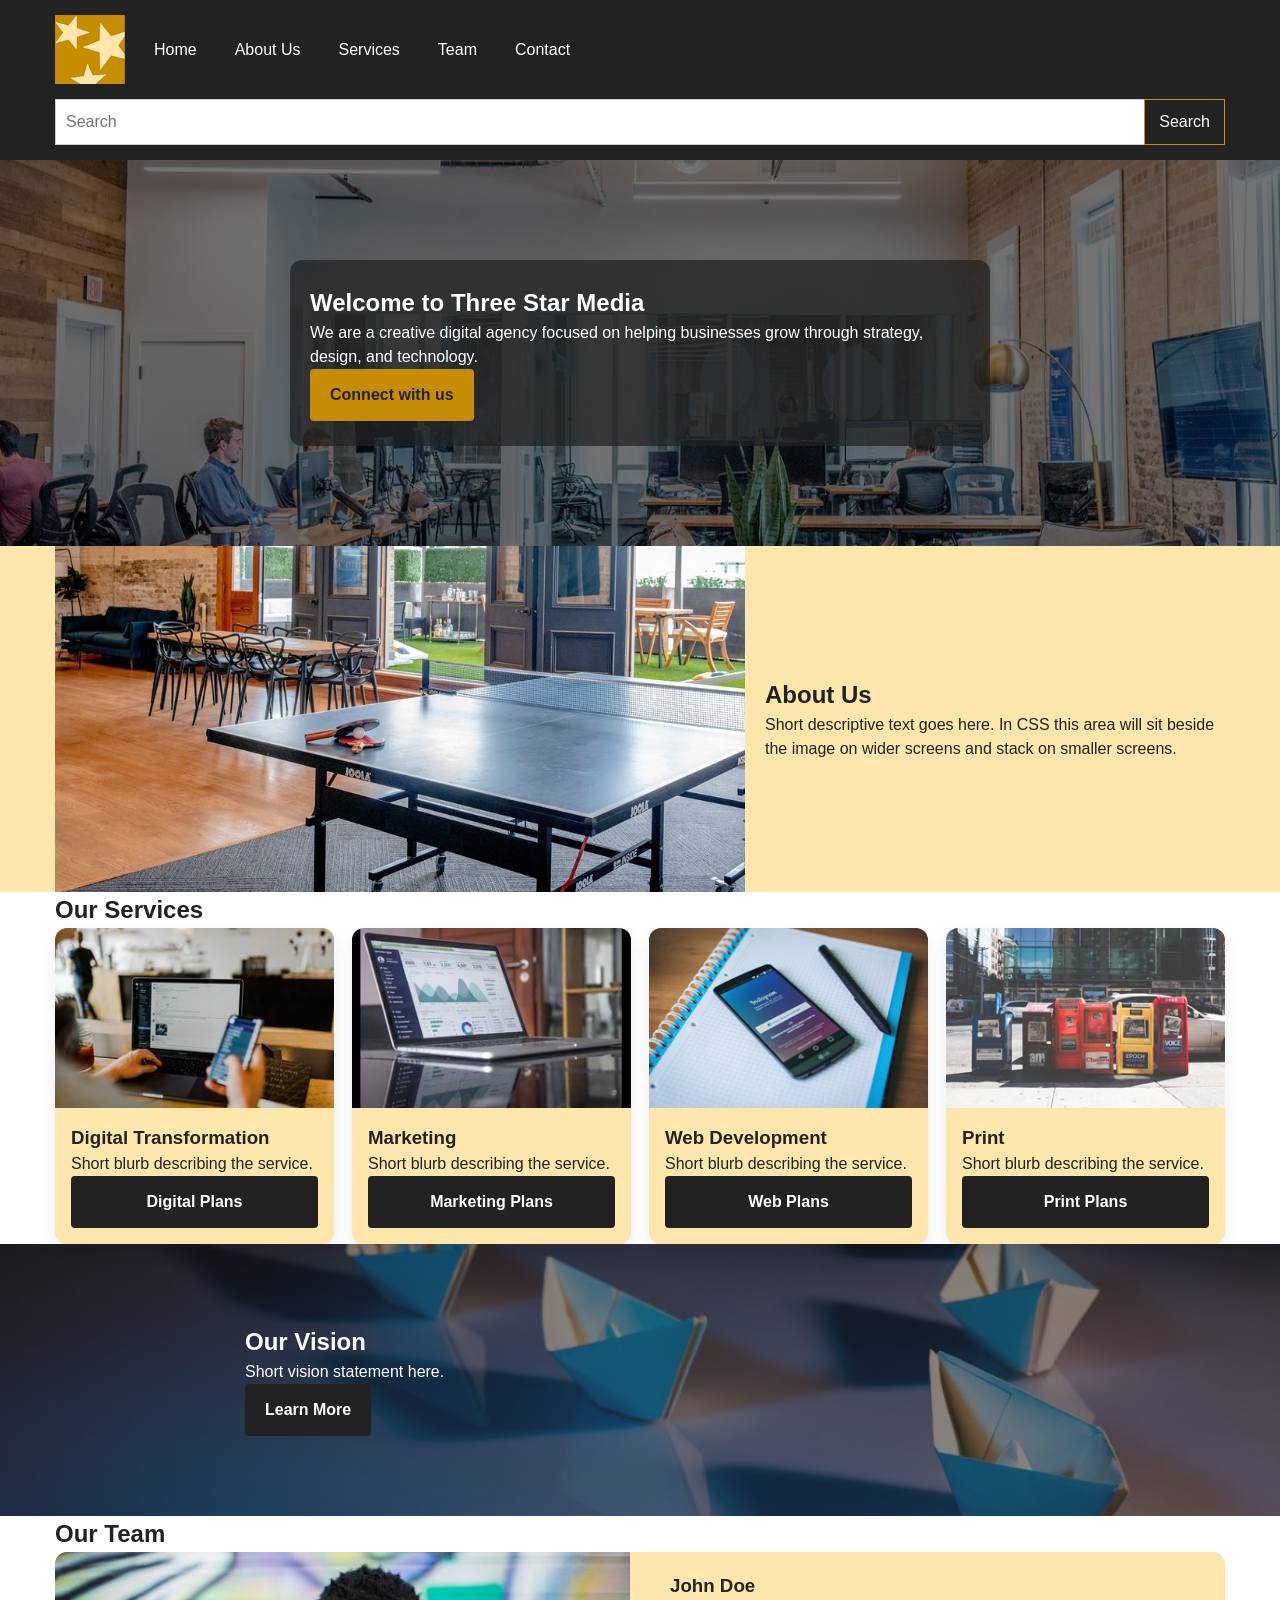
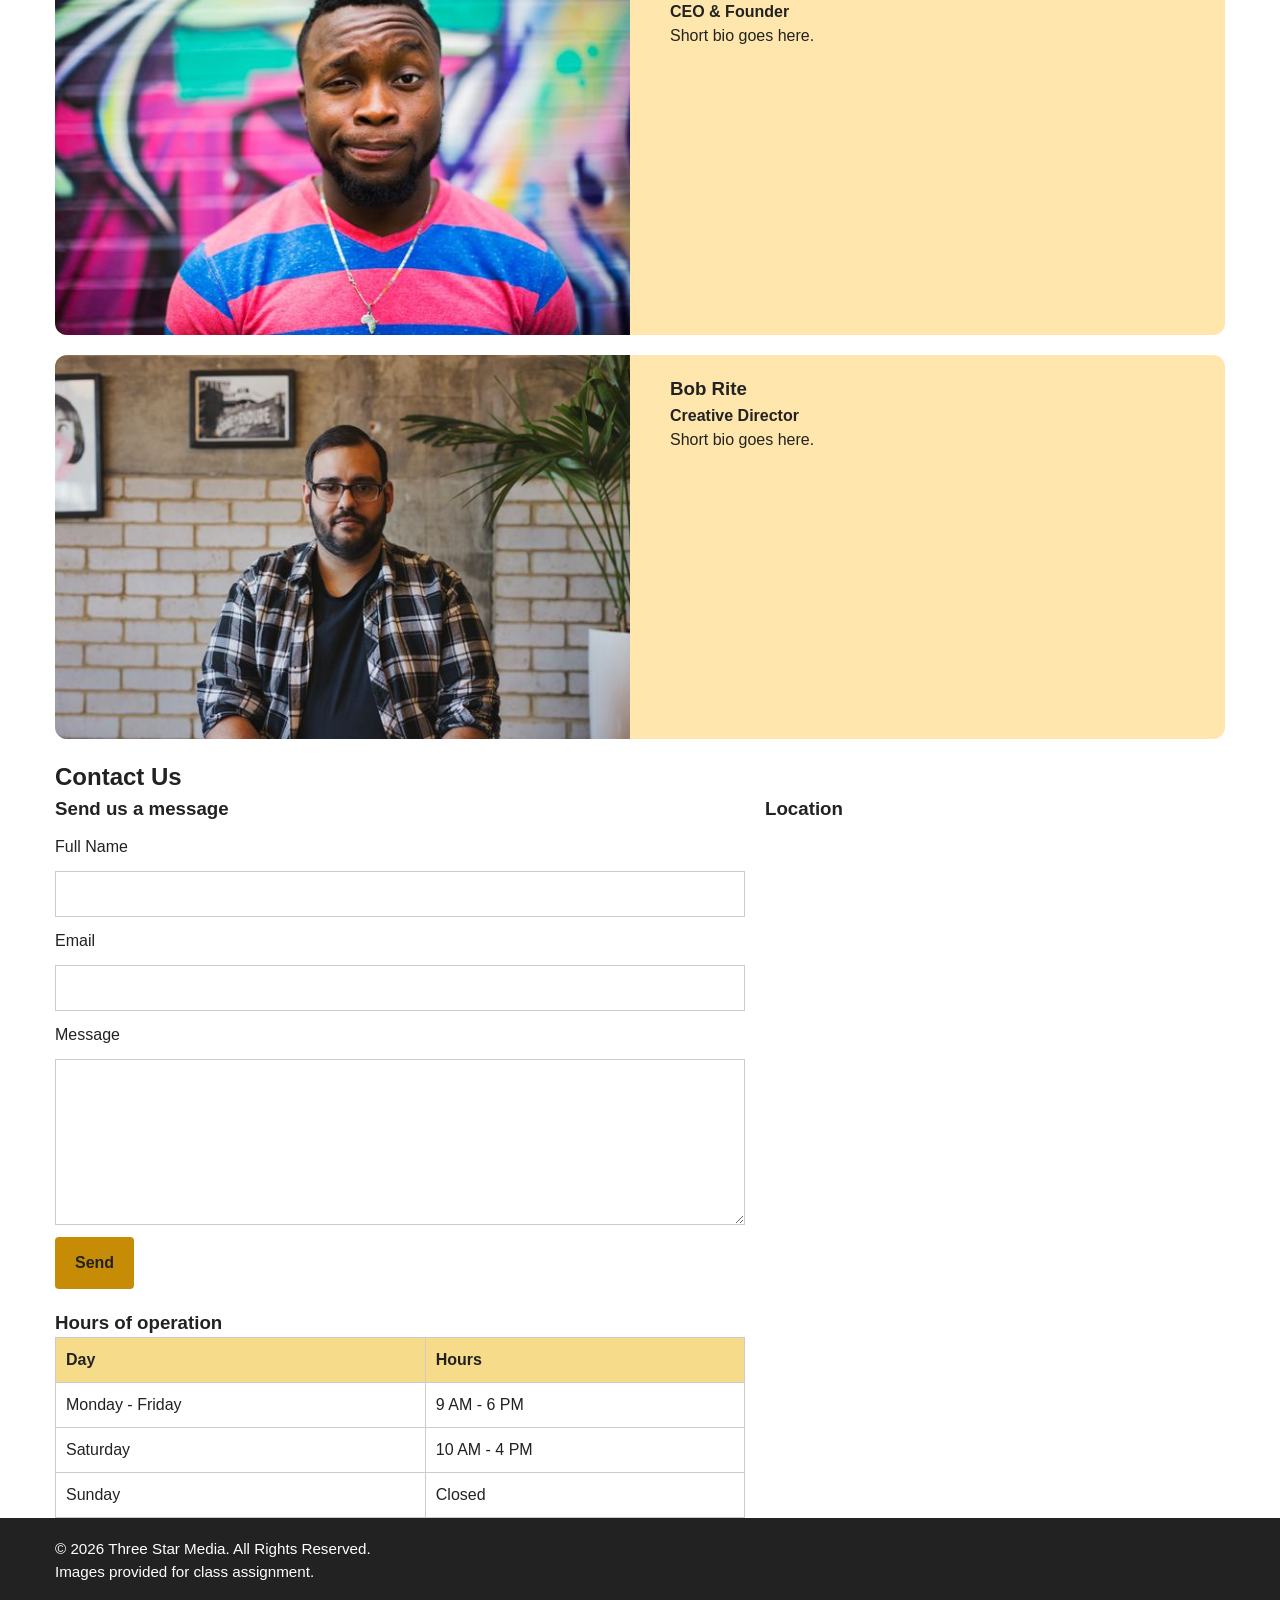
<file: index.html>
<!DOCTYPE html>
<!--
  Root index redirect for the GitHub Pages site.
  This repository keeps the final assignment under the `final-project/` folder,
  but GitHub Pages requires a site entry point at the branch root.
  This page sends visitors directly to final-project/ so the public site works correctly.
-->
<html lang="en">
<head>
  <meta charset="utf-8">
  <meta name="viewport" content="width=device-width, initial-scale=1">
  <title>Three Star Media Final Project</title>
  <meta http-equiv="refresh" content="0; url=./final-project/">
</head>
<body>
  <p>If you are not redirected, <a href="./final-project/">click here to open the final project</a>.</p>
</body>
</html>
</file>
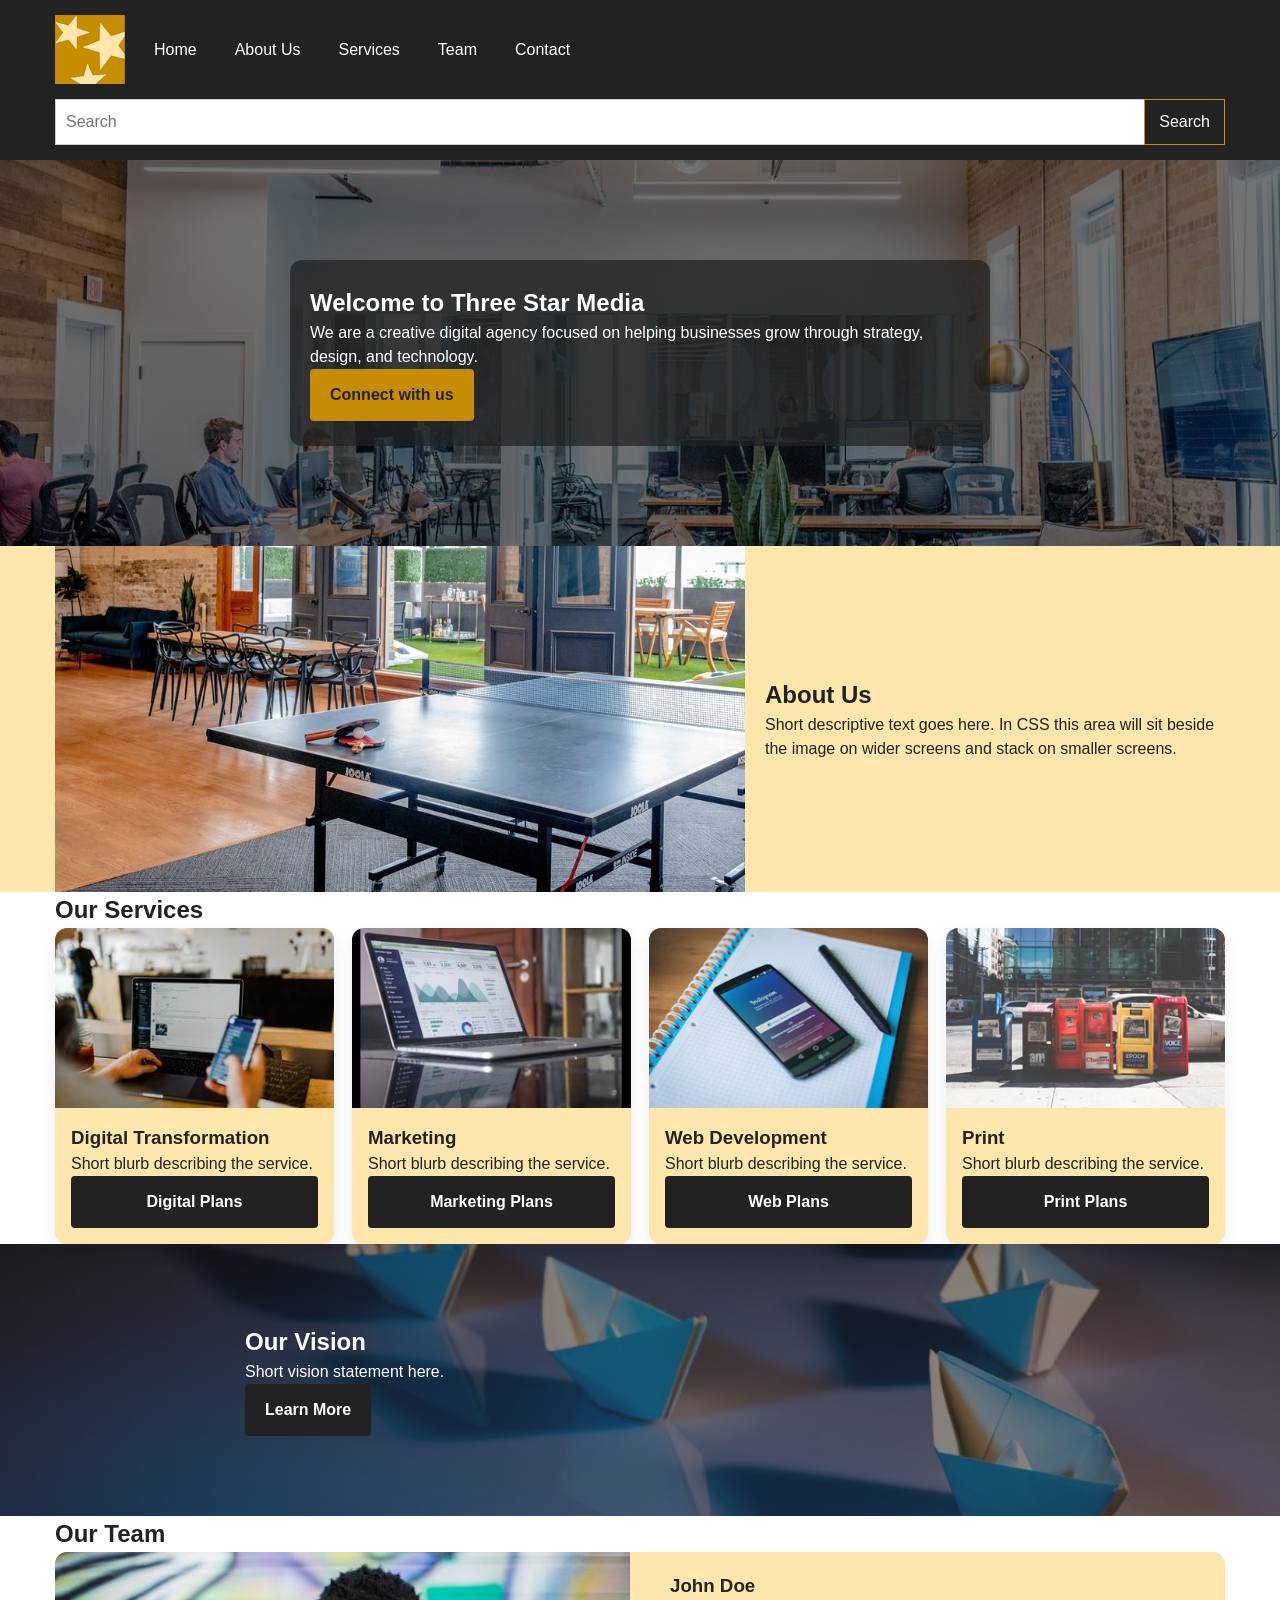
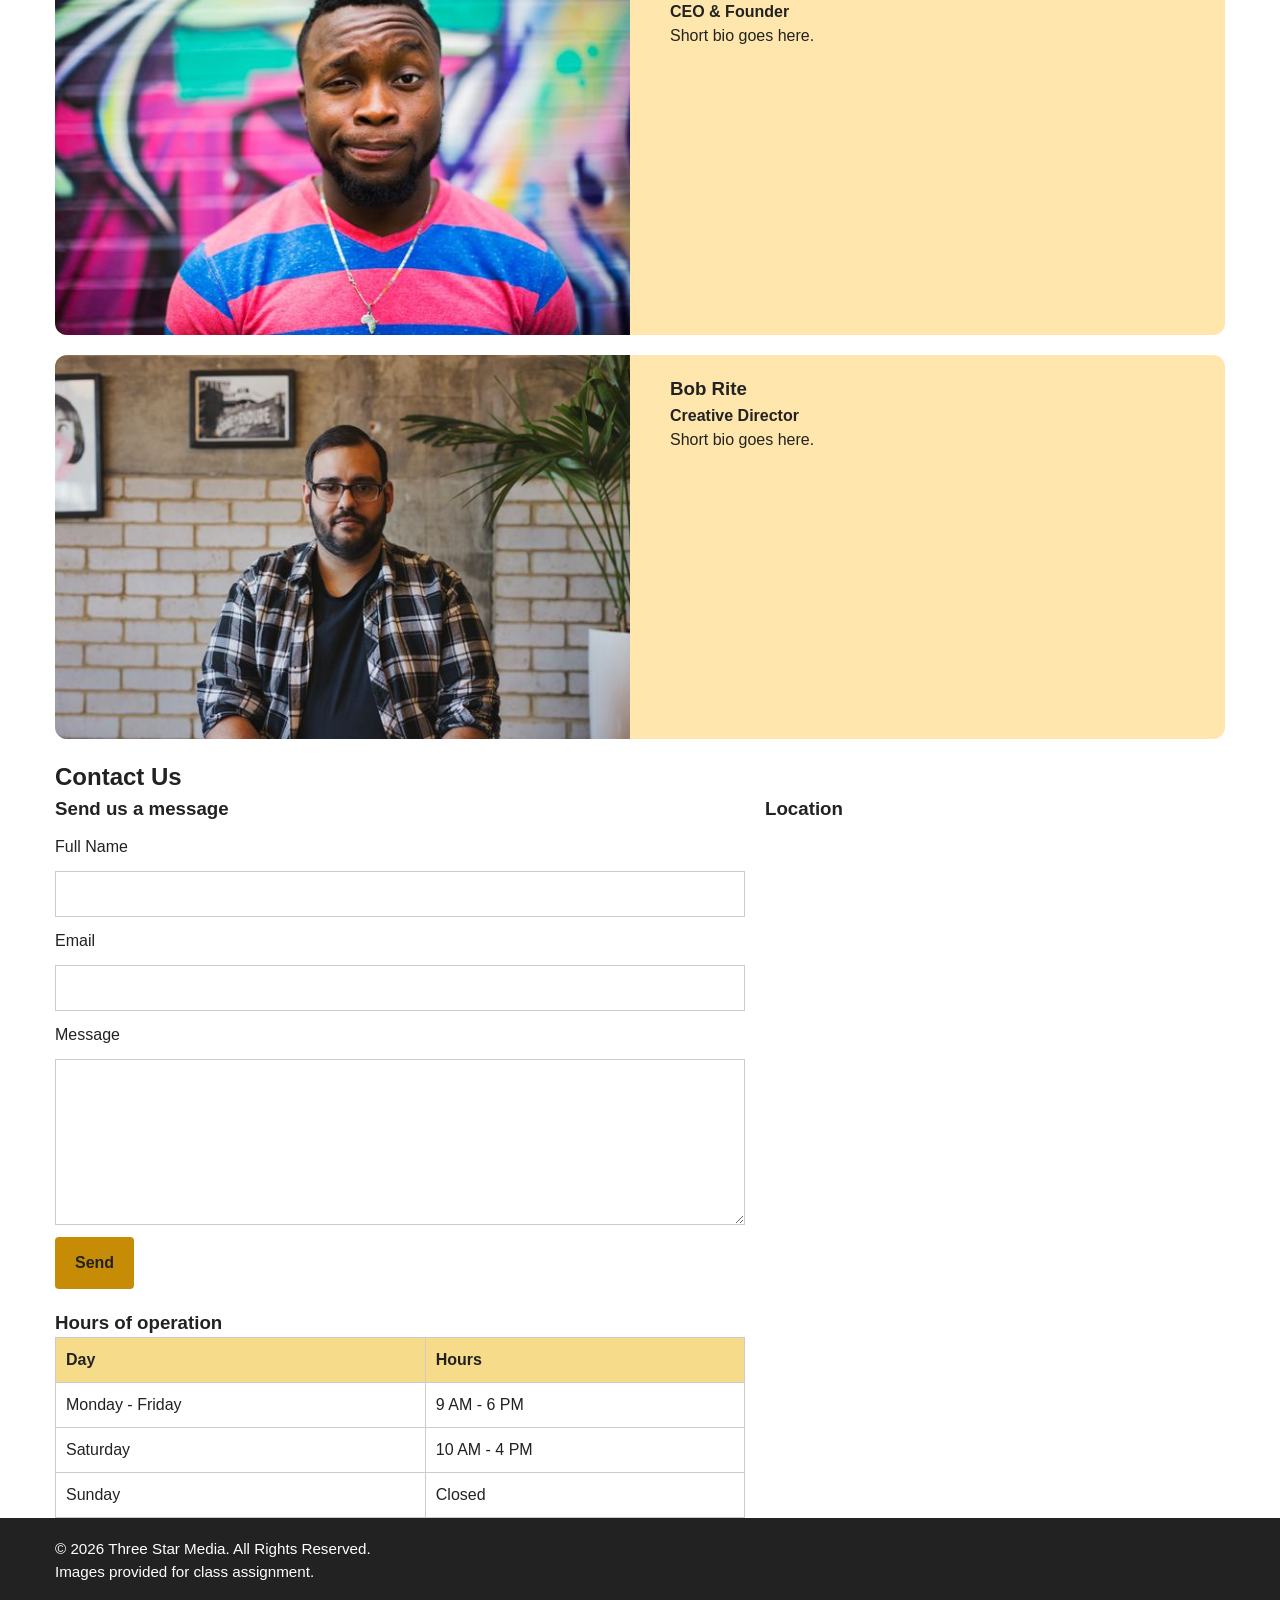
<file: final-project/index.html>
<!DOCTYPE html>
<!--
  Final project HTML for Three Star Media mockup.
  Comments explain structure and how CSS will be applied for layout and responsiveness.
  Mobile-first HTML is used here with responsive CSS for tablet and desktop viewports.
  Images are stored inside the `final-project/images/` folder so GitHub Pages can serve them.
  No JavaScript is required for this assignment; any future behavior will be added later.
-->
<html lang="en">
<head>
  <meta charset="utf-8">
  <meta name="viewport" content="width=device-width,initial-scale=1">
  <title>Three Star Media — Final Project</title>
  <link rel="stylesheet" href="css/reset.css">
  <link rel="stylesheet" href="css/style.css">
</head>
<body>

  <!-- Header: contains logo, nav and search. Use flex layout in CSS to align items horizontally on desktop.
       The class name `team-member-reverse` is intentionally used to let CSS swap the content order
       on wider screens while keeping the HTML semantic. -->
  <header class="site-header">
    <div class="container header-inner">
      <a class="logo" href="#home">
        <img src="images/logo.png" alt="Three Star Media logo">
      </a>

      <nav class="site-nav" aria-label="Main navigation">
        <ul>
          <li><a href="#home">Home</a></li>
          <li><a href="#about">About Us</a></li>
          <li><a href="#services">Services</a></li>
          <li><a href="#team">Team</a></li>
          <li><a href="#contact">Contact</a></li>
        </ul>
      </nav>

      <form class="search-form" action="#" method="get">
        <input type="search" id="search" name="search" placeholder="Search">
        <button type="submit">Search</button>
      </form>
    </div>
  </header>

  <main id="main-content">
    <!-- Hero: background image will be applied in CSS for easy overlay handling -->
    <section id="home" class="hero">
      <div class="container hero-content">
        <h1>Welcome to Three Star Media</h1>
        <p>We are a creative digital agency focused on helping businesses grow through strategy, design, and technology.</p>
        <a class="button button-primary" href="#contact">Connect with us</a>
      </div>
    </section>

    <!-- About -->
    <section id="about" class="about">
      <div class="container about-grid">
        <img src="images/about-us.jpg" alt="Modern office space with a table tennis table">
        <div class="about-content">
          <h2>About Us</h2>
          <p>Short descriptive text goes here. In CSS this area will sit beside the image on wider screens and stack on smaller screens.</p>
        </div>
      </div>
    </section>

    <!-- Services -->
    <section id="services" class="services">
      <div class="container">
        <h2>Our Services</h2>
        <div class="services-grid">
          <article class="service-card">
            <img src="images/digital.jpg" alt="Digital Transformation">
            <div class="service-card-content">
              <h3>Digital Transformation</h3>
              <p>Short blurb describing the service.</p>
              <a class="button button-secondary" href="#">Digital Plans</a>
            </div>
          </article>

          <article class="service-card">
            <img src="images/marketing.jpg" alt="Marketing">
            <div class="service-card-content">
              <h3>Marketing</h3>
              <p>Short blurb describing the service.</p>
              <a class="button button-secondary" href="#">Marketing Plans</a>
            </div>
          </article>

          <article class="service-card">
            <img src="images/web.jpg" alt="Web Development">
            <div class="service-card-content">
              <h3>Web Development</h3>
              <p>Short blurb describing the service.</p>
              <a class="button button-secondary" href="#">Web Plans</a>
            </div>
          </article>

          <article class="service-card">
            <img src="images/print.jpg" alt="Print">
            <div class="service-card-content">
              <h3>Print</h3>
              <p>Short blurb describing the service.</p>
              <a class="button button-secondary" href="#">Print Plans</a>
            </div>
          </article>
        </div>
      </div>
    </section>

    <!-- Vision -->
    <section class="vision">
      <div class="container vision-content">
        <h2>Our Vision</h2>
        <p>Short vision statement here.</p>
        <a class="button button-secondary" href="#">Learn More</a>
      </div>
    </section>

    <!-- Team -->
    <section id="team" class="team">
      <div class="container">
        <h2>Our Team</h2>
        <article class="team-member">
          <img src="images/john.jpg" alt="John Doe">
          <div class="team-member-content">
            <h3>John Doe</h3>
            <h4>CEO &amp; Founder</h4>
            <p>Short bio goes here.</p>
          </div>
        </article>

        <article class="team-member team-member-reverse">
          <img src="images/bob.jpg" alt="Bob Rite">
          <div class="team-member-content">
            <h3>Bob Rite</h3>
            <h4>Creative Director</h4>
            <p>Short bio goes here.</p>
          </div>
        </article>
      </div>
    </section>

    <!-- Contact -->
    <section id="contact" class="contact">
      <div class="container">
        <h2>Contact Us</h2>
        <div class="contact-grid">
          <form class="contact-form" action="#" method="post">
            <h3>Send us a message</h3>
            <label for="fullname">Full Name</label>
            <input type="text" id="fullname" name="fullname">
            <label for="email">Email</label>
            <input type="email" id="email" name="email">
            <label for="message">Message</label>
            <textarea id="message" name="message" rows="6"></textarea>
            <button type="submit" class="button button-primary">Send</button>
          </form>

          <div class="location">
            <h3>Location</h3>
            <iframe title="Three Star Media location map" src="https://www.google.com/maps?q=Ottawa&output=embed" width="100%" height="300" style="border:0;" allowfullscreen loading="lazy"></iframe>
          </div>

          <div class="hours">
            <h3>Hours of operation</h3>
            <table>
              <thead>
                <tr><th>Day</th><th>Hours</th></tr>
              </thead>
              <tbody>
                <tr><td>Monday - Friday</td><td>9 AM - 6 PM</td></tr>
                <tr><td>Saturday</td><td>10 AM - 4 PM</td></tr>
                <tr><td>Sunday</td><td>Closed</td></tr>
              </tbody>
            </table>
          </div>
        </div>
      </div>
    </section>

  </main>

  <footer class="site-footer">
    <div class="container">
      <p>&copy; 2026 Three Star Media. All Rights Reserved.</p>
      <p>Images provided for class assignment.</p>
    </div>
  </footer>

</body>
</html>
</file>
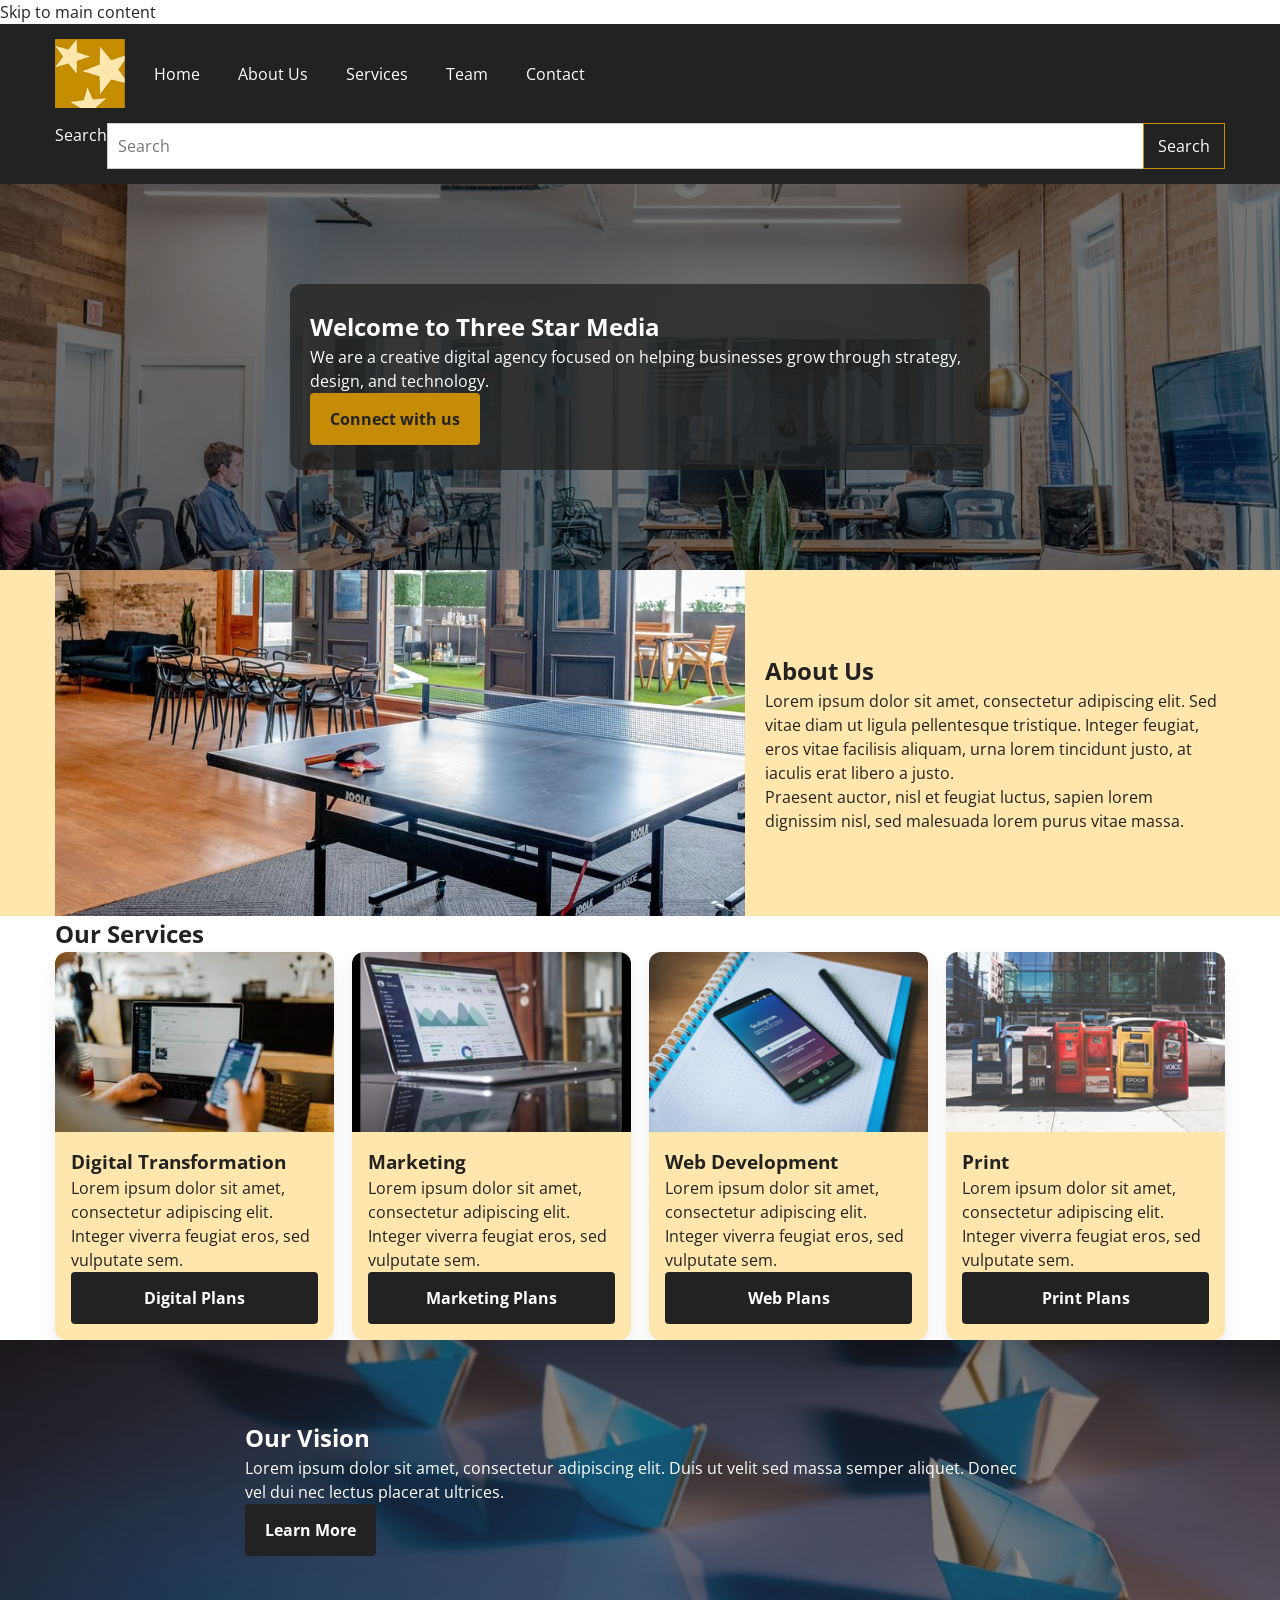
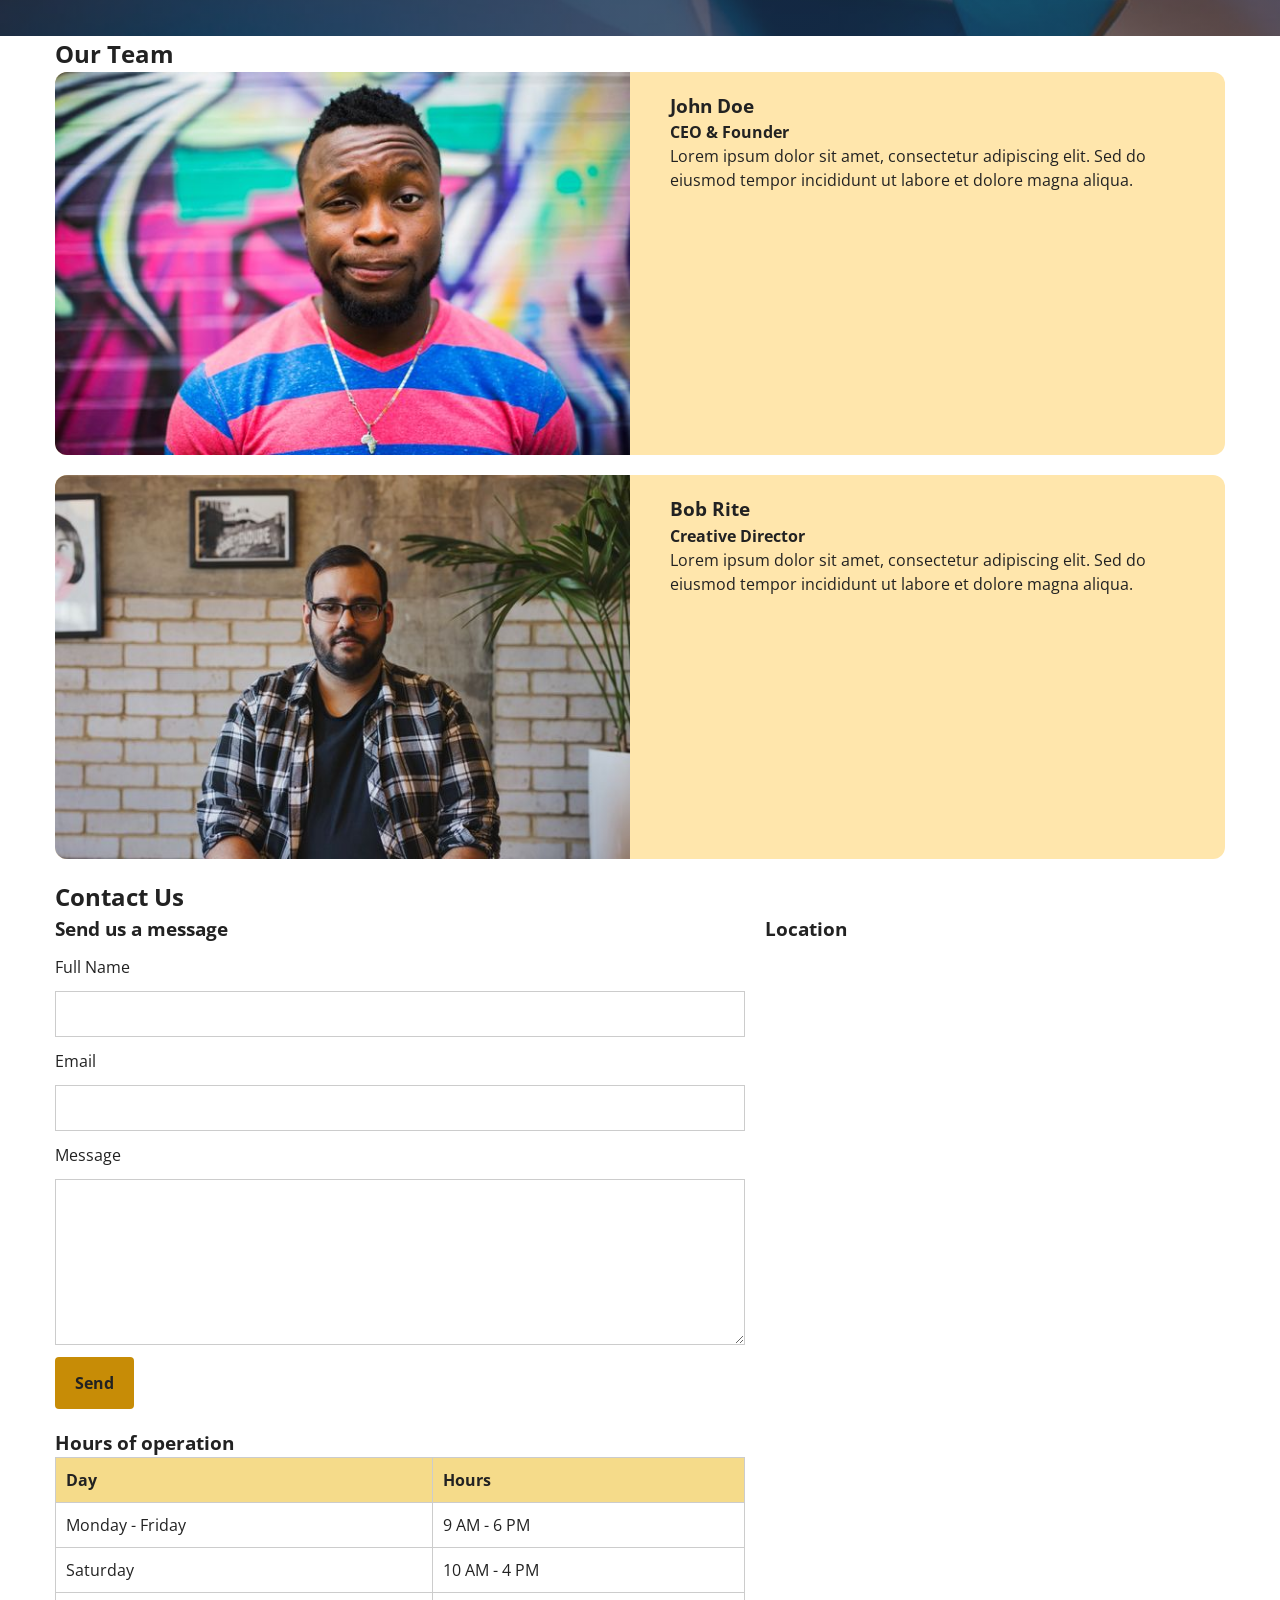
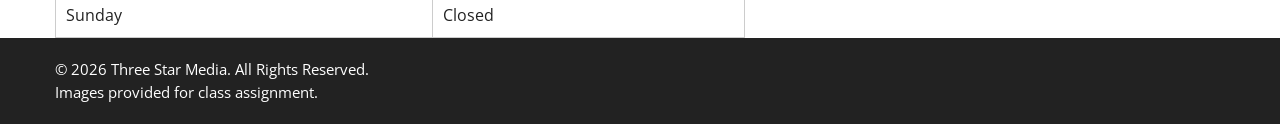
<file: final-project/original-styles-backup.html>
<!DOCTYPE html>
<html lang="en">
<head>
  <meta charset="UTF-8">
  <meta name="viewport" content="width=device-width, initial-scale=1.0">
  <title>Three Star Media</title>

  <!-- Google Font -->
  <link rel="preconnect" href="https://fonts.googleapis.com">
  <link rel="preconnect" href="https://fonts.gstatic.com" crossorigin>
  <link href="https://fonts.googleapis.com/css2?family=Open+Sans:wght@400;600;700&display=swap" rel="stylesheet">

  <!-- CSS Reset -->
  <link rel="stylesheet" href="css/reset.css">

  <!-- Main Stylesheet -->
  <link rel="stylesheet" href="css/style.css">
</head>
<body>

  <a class="skip-link" href="#main-content">Skip to main content</a>

  <header class="site-header">
    <div class="container header-inner">
      <a class="logo" href="#home">
        <img src="images/logo.png" alt="Three Star Media logo">
      </a>

      <nav class="site-nav" aria-label="Main navigation">
        <ul>
          <li><a href="#home">Home</a></li>
          <li><a href="#about">About Us</a></li>
          <li><a href="#services">Services</a></li>
          <li><a href="#team">Team</a></li>
          <li><a href="#contact">Contact</a></li>
        </ul>
      </nav>

      <form class="search-form" action="#" method="get">
        <label for="search" class="sr-only">Search</label>
        <input type="search" id="search" name="search" placeholder="Search">
        <button type="submit">Search</button>
      </form>
    </div>
  </header>

  <main id="main-content">

    <!-- Hero / Banner -->
    <section id="home" class="hero">
      <div class="container hero-content">
        <h1>Welcome to Three Star Media</h1>
        <p>
          We are a creative digital agency focused on helping businesses grow through
          strategy, design, and technology.
        </p>
        <a class="button button-primary" href="#contact">Connect with us</a>
      </div>
    </section>

    <!-- About Us -->
    <section id="about" class="about">
      <div class="container about-grid">
        <img src="images/about-us.jpg" alt="Modern office space with a table tennis table">
        <div class="about-content">
          <h2>About Us</h2>
          <p>
            Lorem ipsum dolor sit amet, consectetur adipiscing elit. Sed vitae diam ut
            ligula pellentesque tristique. Integer feugiat, eros vitae facilisis aliquam,
            urna lorem tincidunt justo, at iaculis erat libero a justo.
          </p>
          <p>
            Praesent auctor, nisl et feugiat luctus, sapien lorem dignissim nisl, sed
            malesuada lorem purus vitae massa.
          </p>
        </div>
      </div>
    </section>

    <!-- Services -->
    <section id="services" class="services">
      <div class="container">
        <h2>Our Services</h2>

        <div class="services-grid">
          <article class="service-card">
            <img src="images/digital.jpg" alt="Person working on a laptop and phone">
            <div class="service-card-content">
              <h3>Digital Transformation</h3>
              <p>
                Lorem ipsum dolor sit amet, consectetur adipiscing elit. Integer viverra
                feugiat eros, sed vulputate sem.
              </p>
              <a class="button button-secondary" href="#">Digital Plans</a>
            </div>
          </article>

          <article class="service-card">
            <img src="images/marketing.jpg" alt="Laptop showing a marketing analytics dashboard">
            <div class="service-card-content">
              <h3>Marketing</h3>
              <p>
                Lorem ipsum dolor sit amet, consectetur adipiscing elit. Integer viverra
                feugiat eros, sed vulputate sem.
              </p>
              <a class="button button-secondary" href="#">Marketing Plans</a>
            </div>
          </article>

          <article class="service-card">
            <img src="images/web.jpg" alt="Phone on a notebook beside a pen">
            <div class="service-card-content">
              <h3>Web Development</h3>
              <p>
                Lorem ipsum dolor sit amet, consectetur adipiscing elit. Integer viverra
                feugiat eros, sed vulputate sem.
              </p>
              <a class="button button-secondary" href="#">Web Plans</a>
            </div>
          </article>

          <article class="service-card">
            <img src="images/print.jpg" alt="Printing equipment inside a workspace">
            <div class="service-card-content">
              <h3>Print</h3>
              <p>
                Lorem ipsum dolor sit amet, consectetur adipiscing elit. Integer viverra
                feugiat eros, sed vulputate sem.
              </p>
              <a class="button button-secondary" href="#">Print Plans</a>
            </div>
          </article>
        </div>
      </div>
    </section>

    <!-- Vision -->
    <section class="vision">
      <div class="container vision-content">
        <h2>Our Vision</h2>
        <p>
          Lorem ipsum dolor sit amet, consectetur adipiscing elit. Duis ut velit sed
          massa semper aliquet. Donec vel dui nec lectus placerat ultrices.
        </p>
        <a class="button button-secondary" href="#">Learn More</a>
      </div>
    </section>

    <!-- Team -->
    <section id="team" class="team">
      <div class="container">
        <h2>Our Team</h2>

        <article class="team-member">
          <img src="images/john.jpg" alt="John Doe">
          <div class="team-member-content">
            <h3>John Doe</h3>
            <h4>CEO &amp; Founder</h4>
            <p>
              Lorem ipsum dolor sit amet, consectetur adipiscing elit. Sed do eiusmod
              tempor incididunt ut labore et dolore magna aliqua.
            </p>
          </div>
        </article>

        <article class="team-member team-member-reverse">
          <img src="images/bob.jpg" alt="Bob Rite">
          <div class="team-member-content">
            <h3>Bob Rite</h3>
            <h4>Creative Director</h4>
            <p>
              Lorem ipsum dolor sit amet, consectetur adipiscing elit. Sed do eiusmod
              tempor incididunt ut labore et dolore magna aliqua.
            </p>
          </div>
        </article>
      </div>
    </section>

    <!-- Contact -->
    <section id="contact" class="contact">
      <div class="container">
        <h2>Contact Us</h2>

        <div class="contact-grid">
          <form class="contact-form" action="#" method="post">
            <h3>Send us a message</h3>

            <label for="fullname">Full Name</label>
            <input type="text" id="fullname" name="fullname">

            <label for="email">Email</label>
            <input type="email" id="email" name="email">

            <label for="message">Message</label>
            <textarea id="message" name="message" rows="6"></textarea>

            <button type="submit" class="button button-primary">Send</button>
          </form>

          <div class="location">
            <h3>Location</h3>
            <iframe
              title="Three Star Media location map"
              src="https://www.google.com/maps?q=Ottawa&output=embed"
              width="100%"
              height="300"
              style="border:0;"
              allowfullscreen=""
              loading="lazy">
            </iframe>
          </div>

          <div class="hours">
            <h3>Hours of operation</h3>
            <table>
              <thead>
                <tr>
                  <th>Day</th>
                  <th>Hours</th>
                </tr>
              </thead>
              <tbody>
                <tr>
                  <td>Monday - Friday</td>
                  <td>9 AM - 6 PM</td>
                </tr>
                <tr>
                  <td>Saturday</td>
                  <td>10 AM - 4 PM</td>
                </tr>
                <tr>
                  <td>Sunday</td>
                  <td>Closed</td>
                </tr>
              </tbody>
            </table>
          </div>
        </div>
      </div>
    </section>

  </main>

  <footer class="site-footer">
    <div class="container">
      <p>&copy; 2026 Three Star Media. All Rights Reserved.</p>
      <p>Images provided for class assignment.</p>
    </div>
  </footer>

</body>
</html>
</file>
<file: final-project/css/style.css>
/* Main stylesheet for final-project
   Mobile-first design with specific layout rules for:
   - mobile: default styles
   - tablet: min-width 760px
   - desktop: min-width 1024px
   This matches the assignment notes for mobile/tablet/desktop layout planning. */

:root {
  --bg: #fff;
  --text: #222;
  --accent: #c78c06;
  --accent-dark: #222;
  --surface: #ffe6ac;
  --surface-strong: #f5db8a;
  --border: #ccc;
}

* {
  box-sizing: border-box;
}

body {
  margin: 0;
  font-family: "Open Sans", Arial, sans-serif;
  line-height: 1.5;
  color: var(--text);
  background-color: var(--bg);
}

img {
  display: block;
  max-width: 100%;
  height: auto;
}

button,
input,
textarea {
  font: inherit;
}

.container {
  width: 100%;
  max-width: 1200px;
  margin: 0 auto;
  padding: 0 15px;
}

.site-header {
  background-color: var(--accent-dark);
  color: #fff;
  padding: 15px 0;
}

.header-inner {
  display: flex;
  flex-direction: column;
  gap: 15px;
  align-items: stretch;
}

.logo img {
  width: 70px;
}

.site-nav ul {
  display: flex;
  flex-wrap: wrap;
  gap: 10px;
  justify-content: center;
  padding: 0;
}

.site-nav a {
  display: block;
  padding: 10px 14px;
  background-color: var(--accent-dark);
  color: #fff;
  border-radius: 4px;
}

.site-nav a:hover,
.site-nav a:focus {
  background-color: var(--accent);
  color: var(--accent-dark);
}

.search-form {
  display: flex;
  width: 100%;
}

.search-form input {
  flex: 1;
  padding: 10px;
  border: 1px solid var(--border);
  border-right: 0;
}

.search-form button {
  padding: 10px 14px;
  border: 1px solid var(--accent);
  background-color: var(--accent-dark);
  color: #fff;
  cursor: pointer;
}

.button {
  display: inline-flex;
  align-items: center;
  justify-content: center;
  gap: 0.5rem;
  padding: 14px 20px;
  font-weight: 700;
  border: none;
  cursor: pointer;
  border-radius: 4px;
}

.button-primary {
  background-color: var(--accent);
  color: var(--accent-dark);
}

.button-secondary {
  background-color: var(--accent-dark);
  color: #fff;
}

.hero {
  background: linear-gradient(rgba(0,0,0,0.55), rgba(0,0,0,0.55)), url("../images/main-banner.jpg") center/cover no-repeat;
  color: #fff;
  padding: 70px 0;
}

.hero-content {
  background-color: rgba(34, 34, 34, 0.75);
  padding: 25px 20px;
  max-width: 700px;
  border-radius: 12px;
}

.about {
  background-color: var(--surface);
}

.about-grid {
  display: grid;
  grid-template-columns: 1fr;
  gap: 20px;
}

.services-grid {
  display: grid;
  grid-template-columns: 1fr;
  gap: 12px;
}

.service-card {
  background-color: var(--surface);
  display: flex;
  flex-direction: column;
  gap: 0;
  border-radius: 12px;
  overflow: hidden;
  box-shadow: 0 8px 16px rgba(0,0,0,0.08);
  min-height: 100%;
}

.service-card img {
  width: 100%;
  height: auto;
  object-fit: contain;
  display: block;
}

.service-card-content {
  padding: 16px;
  display: flex;
  flex-direction: column;
  flex: 1;
}

.vision {
  background: linear-gradient(rgba(34,34,34,0.55), rgba(34,34,34,0.55)), url("../images/vision.jpg") center/cover no-repeat;
  color: #fff;
  padding: 60px 0;
}

.vision-content {
  padding: 20px 15px;
  max-width: 820px;
}

.team-member {
  display: grid;
  grid-template-columns: 1fr;
  gap: 20px;
  background-color: var(--surface);
  border-radius: 12px;
  overflow: hidden;
  margin-bottom: 20px;
}

.team-member img {
  width: 100%;
  object-fit: cover;
}

.team-member-content {
  padding: 20px;
}

.contact-grid {
  display: grid;
  grid-template-columns: 1fr;
  gap: 20px;
}

.contact-form {
  display: flex;
  flex-direction: column;
  gap: 12px;
}

.contact-form input,
.contact-form textarea {
  width: 100%;
  padding: 10px;
  border: 1px solid var(--border);
  background-color: #fff;
}

.contact-form button {
  width: fit-content;
}

.location iframe {
  width: 100%;
  border: 0;
}

.hours table {
  width: 100%;
  border-collapse: collapse;
}

.hours th,
.hours td {
  border: 1px solid var(--border);
  padding: 10px;
  text-align: left;
}

.hours thead th {
  background-color: var(--surface-strong);
}

.site-footer {
  background-color: var(--accent-dark);
  color: #fff;
  padding: 20px 0;
}

.site-footer p {
  margin: 0;
  font-size: 0.95rem;
}

@media screen and (min-width: 760px) {
  .header-inner {
    flex-direction: row;
    align-items: center;
    flex-wrap: wrap;
  }

  .site-nav ul {
    justify-content: flex-start;
  }

  .about-grid {
    grid-template-columns: 1fr 1fr;
    align-items: center;
  }

  .services-grid {
    grid-template-columns: repeat(2, minmax(0, 1fr));
    gap: 16px;
  }

  .service-card {
    min-height: auto;
  }

  .team-member {
    grid-template-columns: 1fr 1fr;
    align-items: stretch;
  }

  .contact-grid {
    grid-template-columns: 1fr 1fr;
    align-items: start;
  }
}

@media screen and (min-width: 1024px) {
  .hero {
    padding: 100px 0;
  }

  .about-grid {
    grid-template-columns: 1.2fr 0.8fr;
  }

  .services-grid {
    grid-template-columns: repeat(4, minmax(0, 1fr));
    gap: 18px;
  }

  .service-card {
    min-height: 100%;
  }

  .service-card img {
    height: 180px;
    object-fit: cover;
    object-position: center;
  }

  .team-member {
    grid-template-columns: 1fr 1fr;
  }

  .contact-grid {
    grid-template-columns: 1.2fr 0.8fr;
  }
}
</file>
